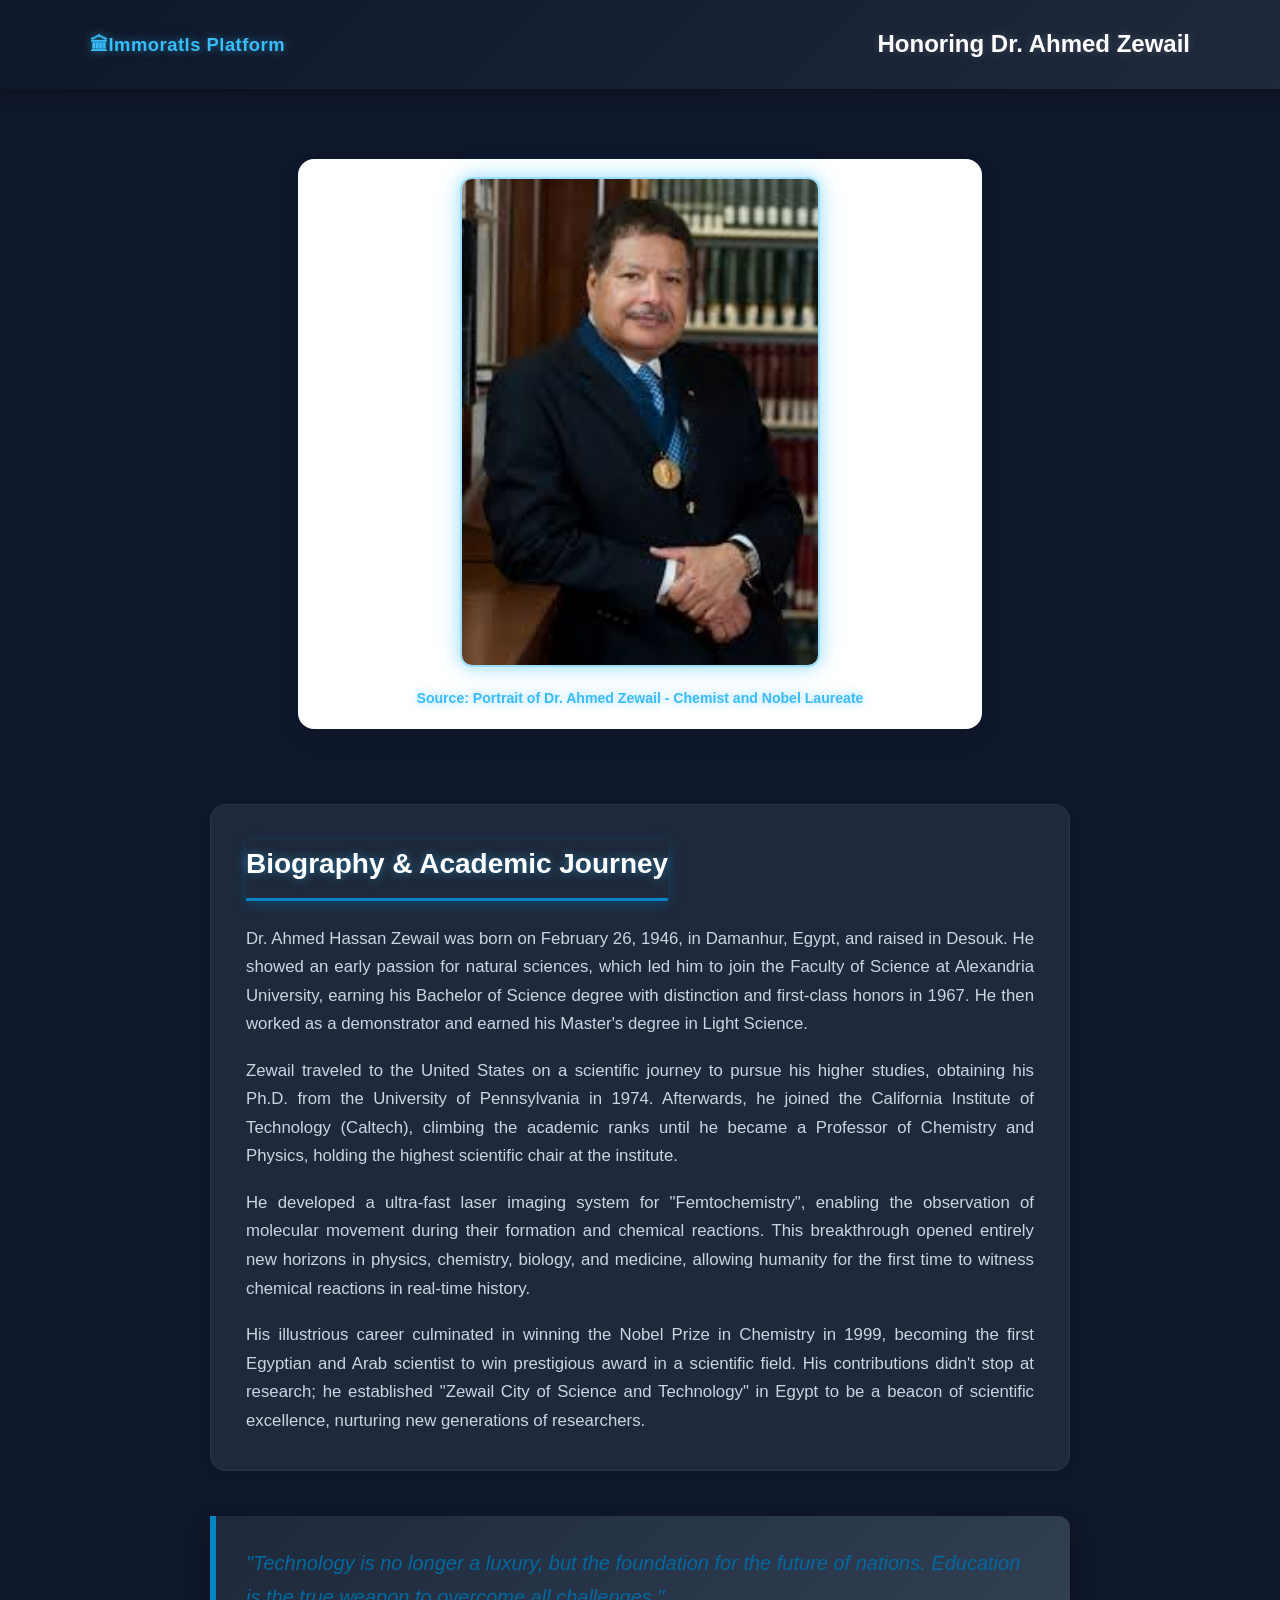
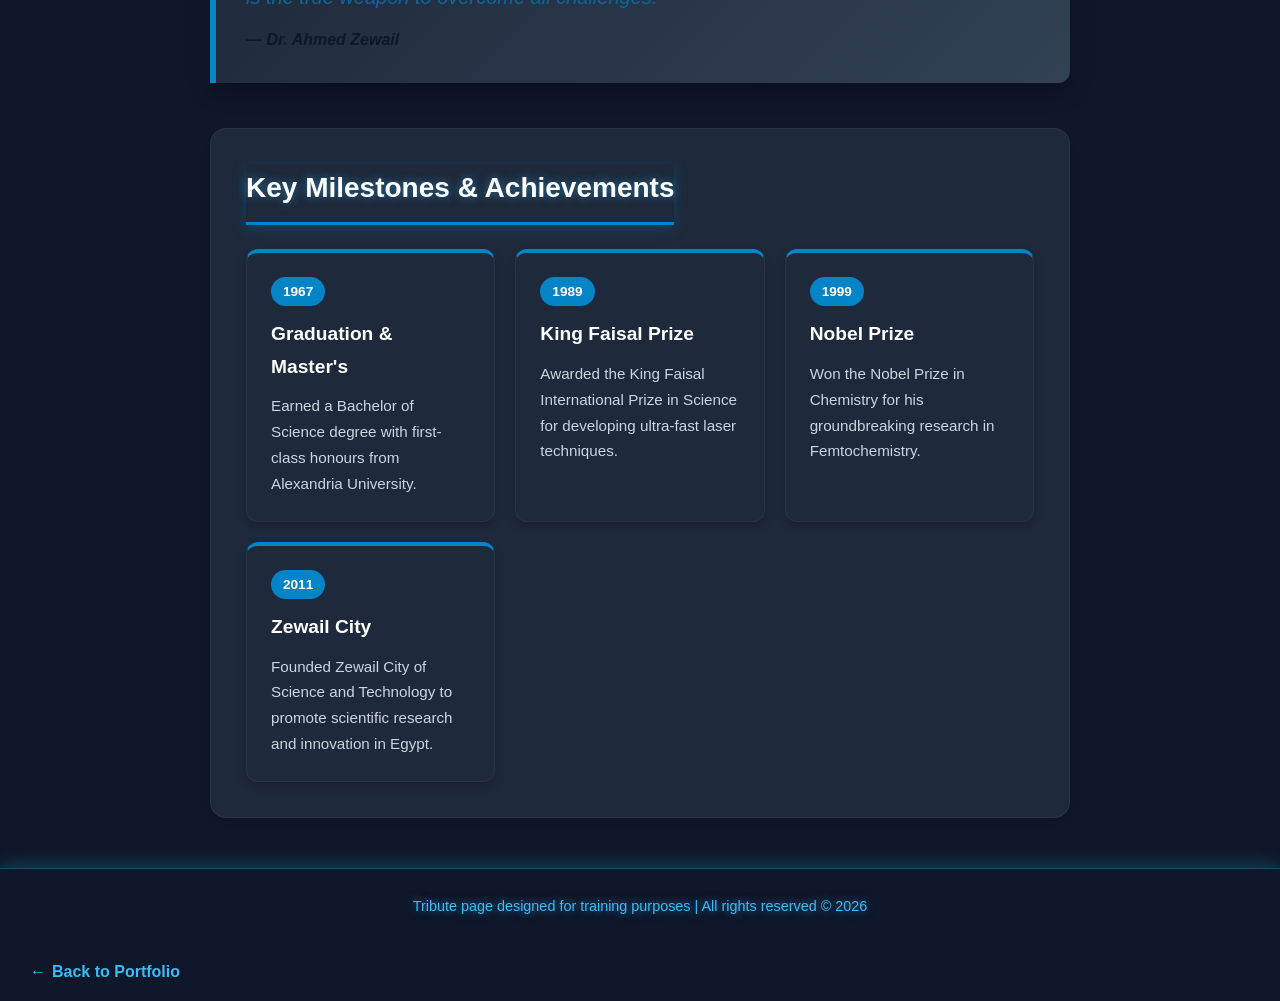
<file: index.html>
<!DOCTYPE html>
<html lang="en" dir="ltr">
<head>
    <meta charset="UTF-8">
    <meta name="viewport" content="width=device-width, initial-scale=1.0">
    <title>Tribute Page - Dr. Ahmed Zewail</title>
    
    <link rel="preconnect" href="https://fonts.googleapis.com">
    <link rel="preconnect" href="https://fonts.gstatic.com" crossorigin>
    <link href="https://fonts.googleapis.com/css2?family=Cairo:wght@400;600;800&family=Amiri:ital,wght@0,700;1,400&display=swap" rel="stylesheet">
    <link rel="stylesheet" href="tribute.css">
</head>
<body>

    <header class="header-section">
        <div class="header-container">
            <span class="logo">🏛Immoratls Platform </span>
            <h1 class="main-title">Honoring Dr. Ahmed Zewail</h1>
        </div>
    </header>

    <main class="container">
        <section class="image-section">
            <div class="image-wrapper">
                <img src="photo.jpg" alt="Dr. Ahmed Zewail" class="profile-img">

                <p class="img-caption">Source: Portrait of Dr. Ahmed Zewail - Chemist and Nobel Laureate</p>
            </div>
        </section>

        <section class="section bio-section">
            <h2 class="section-title">Biography & Academic Journey</h2>
            <div class="bio-content">
                <p>Dr. Ahmed Hassan Zewail was born on February 26, 1946, in Damanhur, Egypt,  and raised in Desouk. He showed an early passion for natural sciences, which led him to join the Faculty of Science at Alexandria University, earning his Bachelor of Science degree with distinction and first-class honors in 1967. He then worked as a demonstrator and earned his Master's degree in Light Science.</p>
                <p>Zewail traveled to the United States on a scientific journey to pursue his higher studies, obtaining his Ph.D. from the University of Pennsylvania in 1974. Afterwards, he joined the California Institute of Technology (Caltech), climbing the academic ranks until he became a Professor of Chemistry and Physics, holding the highest scientific chair at the institute.</p>
                <p>He developed a ultra-fast laser imaging system for "Femtochemistry", enabling the observation of molecular movement during their formation and chemical reactions. This breakthrough opened entirely new horizons in physics, chemistry, biology, and medicine, allowing humanity for the first time to witness chemical reactions in real-time history.</p>
                <p>His illustrious career culminated in winning the Nobel Prize in Chemistry in 1999, becoming the first Egyptian and Arab scientist to win prestigious award in a scientific field. His contributions didn't stop at research; he established "Zewail City of Science and Technology" in Egypt to be a beacon of scientific excellence, nurturing new generations of researchers.</p>
            </div>
        </section>

        <section class="quote-section">
            <blockquote class="quote-card">
                <p>"Technology is no longer a luxury, but the foundation for the future of nations. Education is the true weapon to overcome all challenges."</p>
                <cite>— Dr. Ahmed Zewail</cite>
            </blockquote>
        </section>

        <section class="section timeline-section">
            <h2 class="section-title">Key Milestones & Achievements</h2>
            <div class="timeline-grid">
                <div class="timeline-card">
                    <span class="year">1967</span>
                    <h3>Graduation & Master's</h3>
                    <p>Earned a Bachelor of Science degree with first-class honours from Alexandria University.</p>
                </div>
                <div class="timeline-card">
                    <span class="year">1989</span>
                    <h3>King Faisal Prize</h3>
                    <p>Awarded the King Faisal International Prize in Science for developing ultra-fast laser techniques.</p>
                </div>
                <div class="timeline-card">
                    <span class="year">1999</span>
                    <h3>Nobel Prize</h3>
                    <p>Won the Nobel Prize in Chemistry for his groundbreaking research in Femtochemistry.</p>
                </div>
                <div class="timeline-card">
                    <span class="year">2011</span>
                    <h3>Zewail City</h3>
                    <p>Founded Zewail City of Science and Technology to promote scientific research and innovation in Egypt.</p>
                </div>
            </div>
        </section>
    </main>

    <footer class="footer">
        <p>Tribute page designed for training purposes | All rights reserved © 2026</p>
    </footer>
    <a href="https://mariam-mousa223.github.io/Portfolio/" class="back-link">Back to Portfolio</a>

</body>
</html>
</file>
<file: tribute.css>
* {
    box-sizing: border-box;
    margin: 0;
    padding: 0;
}
body {
    font-family: 'Inter', 'Reboto', sans-serif;
    line-height: 1.7;
    color: #cbd5e1;
    background-color: #0f172a;
}
h1, h2, h3, blockquote {
    font-family: 'Poppins', sans-serif;
}
.header-section {
    background: linear-gradient(135deg, #0f172a 0%, #1e293b 100%);
    color: #ffffff;
    padding: 24px 20px;
    box-shadow: 0 4px 15px rgba(0, 0, 0, 0.3);
    position: sticky;
    top: 0;
    z-index: 100;
}
.header-container {
    max-width: 1100px;
    margin: 0 auto;
    display: flex;
    justify-content: space-between;
    align-items: center;
    flex-wrap: wrap;
    gap: 15px;
}
.logo {
    font-size: 1.15rem;
    font-weight: 600;
    color: #38bdf8;
    text-shadow: 0 0 10px rgba(56, 189, 248, 0.5);
    letter-spacing: 0.5px;
}
.main-title {
    font-size: 1.5rem;
    font-weight: 600;
    text-shadow: 0 0 8px rgba(255, 255, 255, 0.2);
}
.container {
    max-width: 900px;
    margin: 40px auto;
    padding: 0 20px;
}
.image-section {
    background-color: #0f172a;
    padding: 30px 20px;
    text-align: center;
    margin-bottom: 45px;
}
.image-wrapper {
    background: #ffffff;
    padding: 18px;
    border-radius: 16px;
    box-shadow: 0 10px 25px rgba(0,0,0,0.05);
    display: inline-block;
    max-width: 100%;
    transition: transform 0.3s ease;
}
.image-wrapper:hover {
    transform: translateY(-5px);
}
.profile-img {
    width: 100%;
    max-width: 360px;
    height: auto;
    border-radius: 12px;
    object-fit: cover;
    border: 2px solid rgba(56, 189, 248, 0.5);
    box-shadow: 0 0 15px rgba(56, 189, 248, 0.4), 0 0 30px rgba(56, 189, 248, 0.2);
}
.img-caption {
    font-size: 0.88rem;
    color: #38bdf8;
    margin-top: 12px;
    text-shadow: 0 0 10px rgba(56, 189, 248, 0.6);
    font-weight: bold;
    display: inline-block;
}
.section {
    background-color: #1e293b;
    border: 1px solid rgba(255, 255, 255, 0.05);
    padding: 35px;
    border-radius: 16px;
    margin-bottom: 35px;
    box-shadow: 0 4px 12px rgba(0,0,0,0.02);
    color: #f1f5f9;
}
.section-title {
    font-size: 1.75rem;
    color: #ffffff;
    border-bottom: 3px solid #0284c7;
    box-shadow: 0 4px 12px rgba(3, 105, 161, 0.4);
    text-shadow: 0 0 10px rgba(56, 189, 248, 0.5);
    padding-bottom: 10px;
    margin-bottom: 24px;
    display: inline-block;
}

.bio-content p {
    margin-bottom: 18px;
    text-align: justify;
    font-size: 1.05rem;
    color: #cbd5e1;
}
.bio-content p:last-child {
    margin-bottom: 0;
}
.quote-section {
    margin: 45px 0;
}

.quote-card {
    background: linear-gradient(135deg, #1e293b, #334155); 
    border-left: 6px solid #0284c7;
    padding: 30px;
    border-radius: 0 12px 12px 0;
    box-shadow: 0 10px 20px rgba(0, 0, 0, 0.3);
}

.quote-card p {
    font-size: 1.25rem;
    font-style: italic;
    color: #0369a1;
    margin-bottom: 12px;
}

.quote-card cite {
    display: block;
    font-size: 1rem;
    font-weight: 600;
    color: #0f172a;
}
.timeline-grid {
    display: grid;
    grid-template-columns: repeat(auto-fit, minmax(240px, 1fr));
    gap: 20px;
}

.timeline-card {
    background-color: #1e293b;
    border: 1px solid rgba(255, 255, 255, 0.05);
    padding: 24px;
    border-radius: 12px;
    border-top: 4px solid #0284c7;
    transition: all 0.3s ease;
    box-shadow: 0 4px 10px rgba(0, 0, 0, 0.2);
}

.timeline-card:hover {
    transform: translateY(-5px);
    background-color: #1e293b;
    box-shadow: 0 10px 25px rgba(56, 189, 248, 0.3);
}
.timeline-card .year {
    display: inline-block;
    background-color: #0284c7;
    color: #ffffff;
    padding: 3px 12px;
    border-radius: 20px;
    font-size: 0.85rem;
    font-weight: bold;
    margin-bottom: 12px;
}

.timeline-card h3 {
    font-size: 1.2rem;
    color: #ffffff;
    margin-bottom: 10px;
}

.timeline-card p {
    font-size: 0.95rem;
    color: #cbd5e1;
}

.footer {
    text-align: center;
    padding: 25px;
    background-color: #0f172a;
    color: #38bdf8;
    font-size: 0.9rem;
    margin-top: 50px;
    text-shadow: 0 0 10px rgba(56, 189, 248, 0.6);
    border-top: 1px solid rgba(56, 189, 248, 0.3);
    box-shadow: 0 -5px 15px rgba(56, 189, 248, 0.2);
}

@media (max-width: 600px) {
    .header-container {
        flex-direction: column;
        text-align: center;
    }
    
    .section {
        padding: 22px;
    }
    
    .quote-card {
        padding: 20px;
    }   
    .quote-card p {
        font-size: 1.1rem;
    }
}

.back-link {
    display: inline-block;
    width: 100%;
    padding: 15px 30px;
    background-color:#0f172a;
    color: #38bdf8;
    text-decoration: none;
    font-weight: 600;
    box-sizing: border;
    
}

.back-link:hover {
    text-decoration: underline;
}
.back-link::before {
  content: "← "; 
  margin-right: 6px; 
  display: inline-block;
  transition: transform 0.2s ease; 
}


.back-link:hover::before {
  transform: translateX(-4px); 
}
</file>
